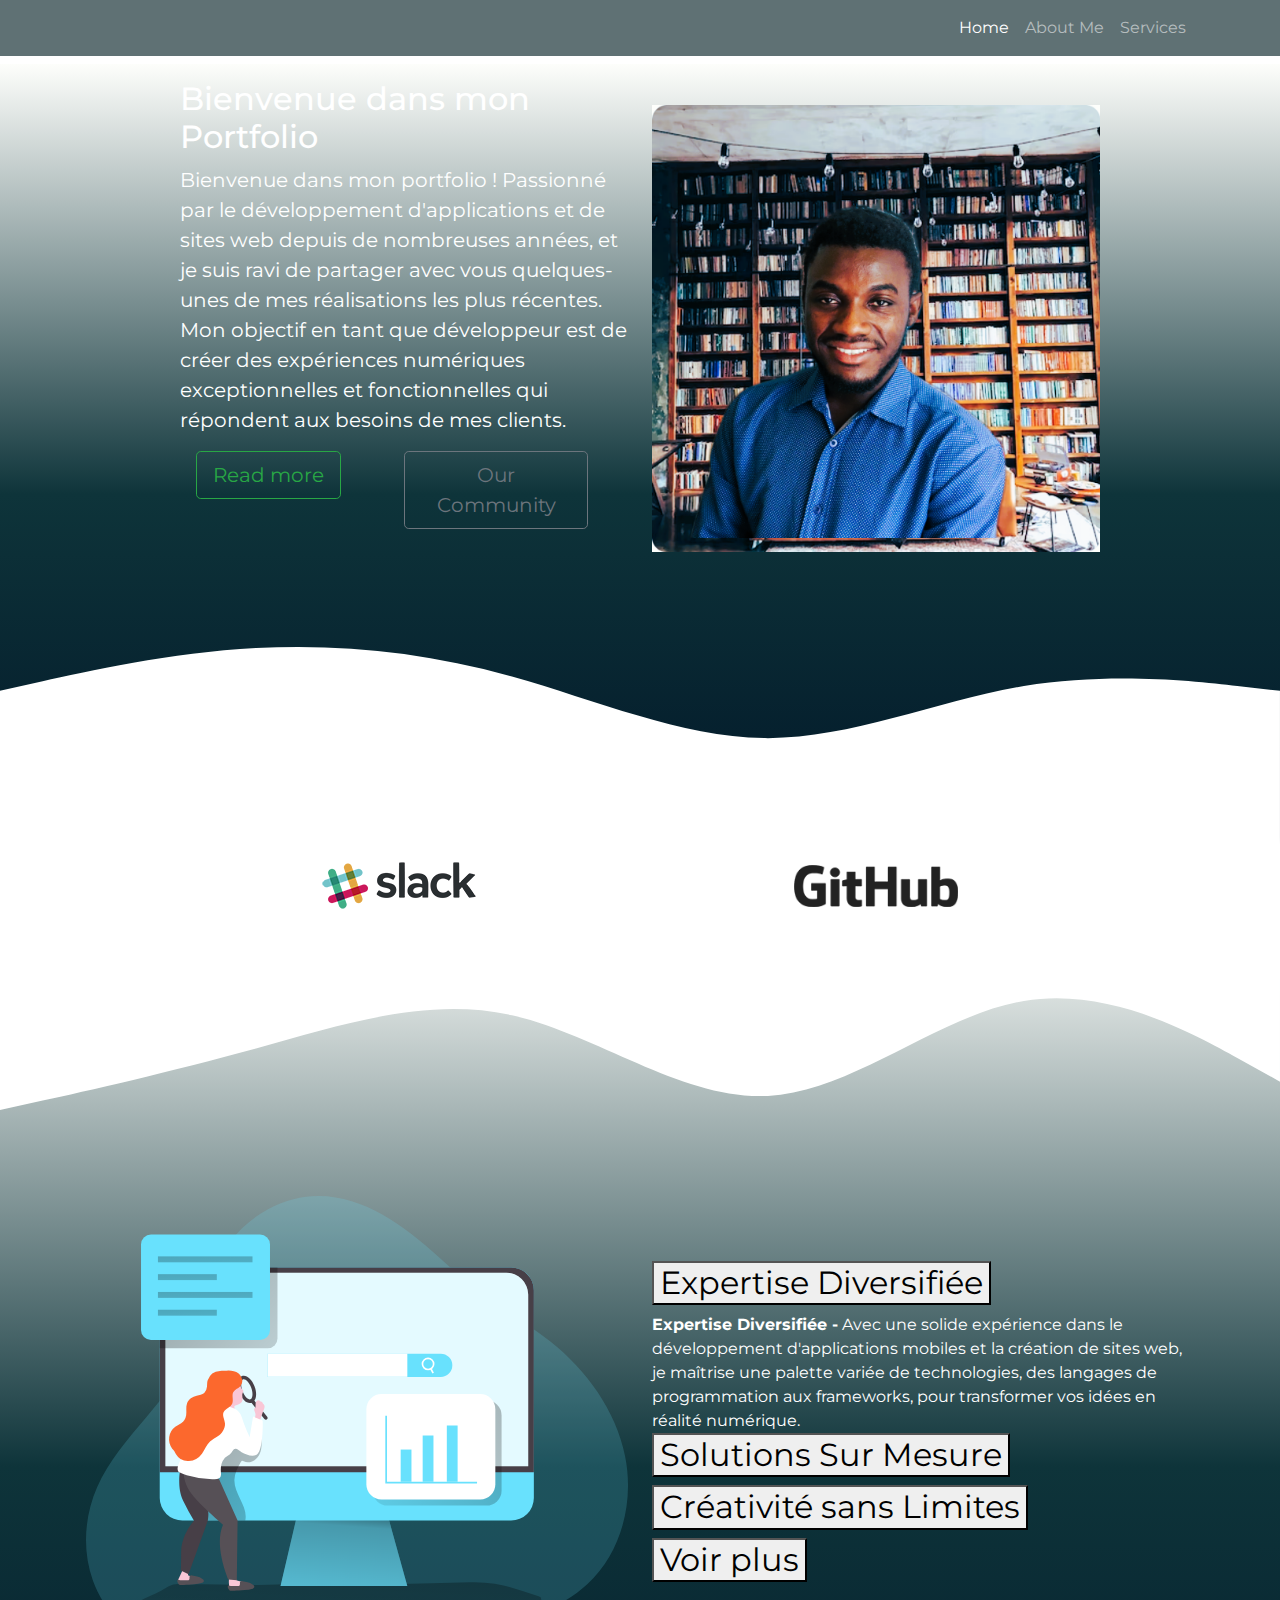
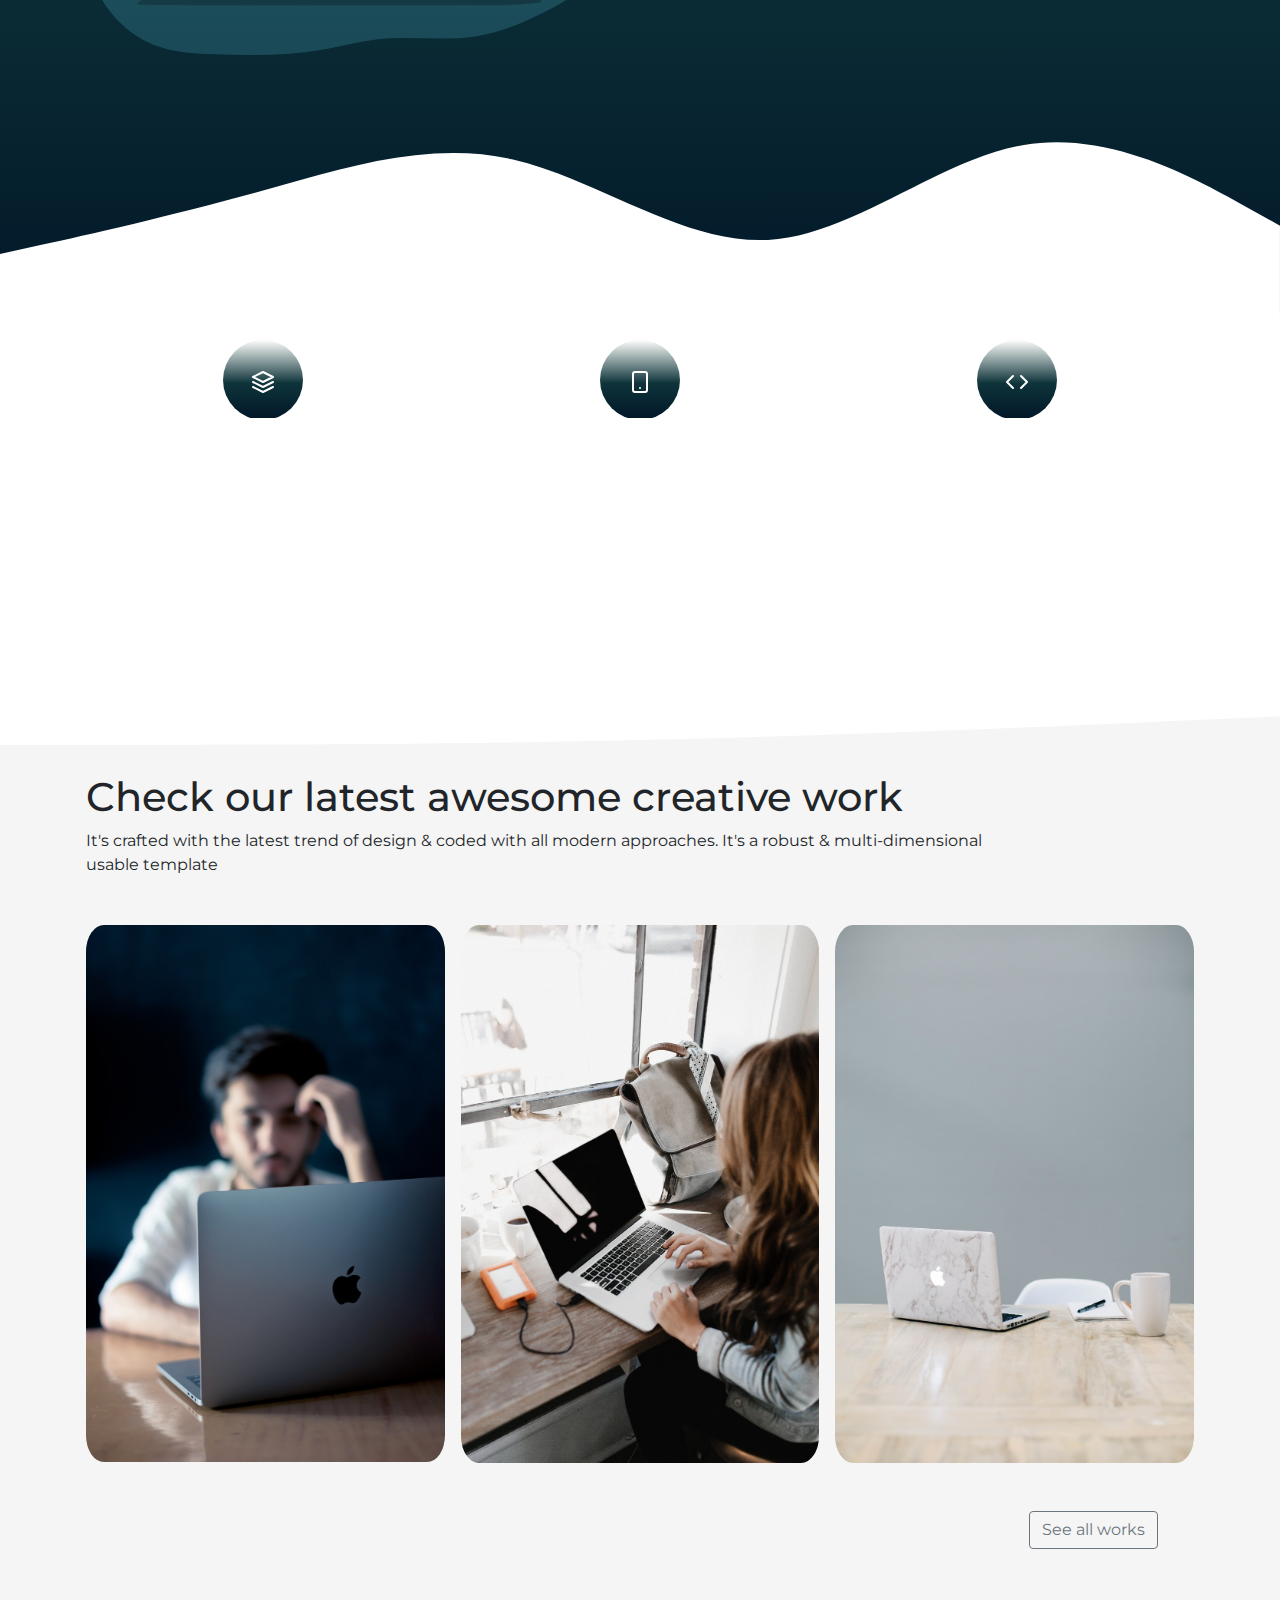
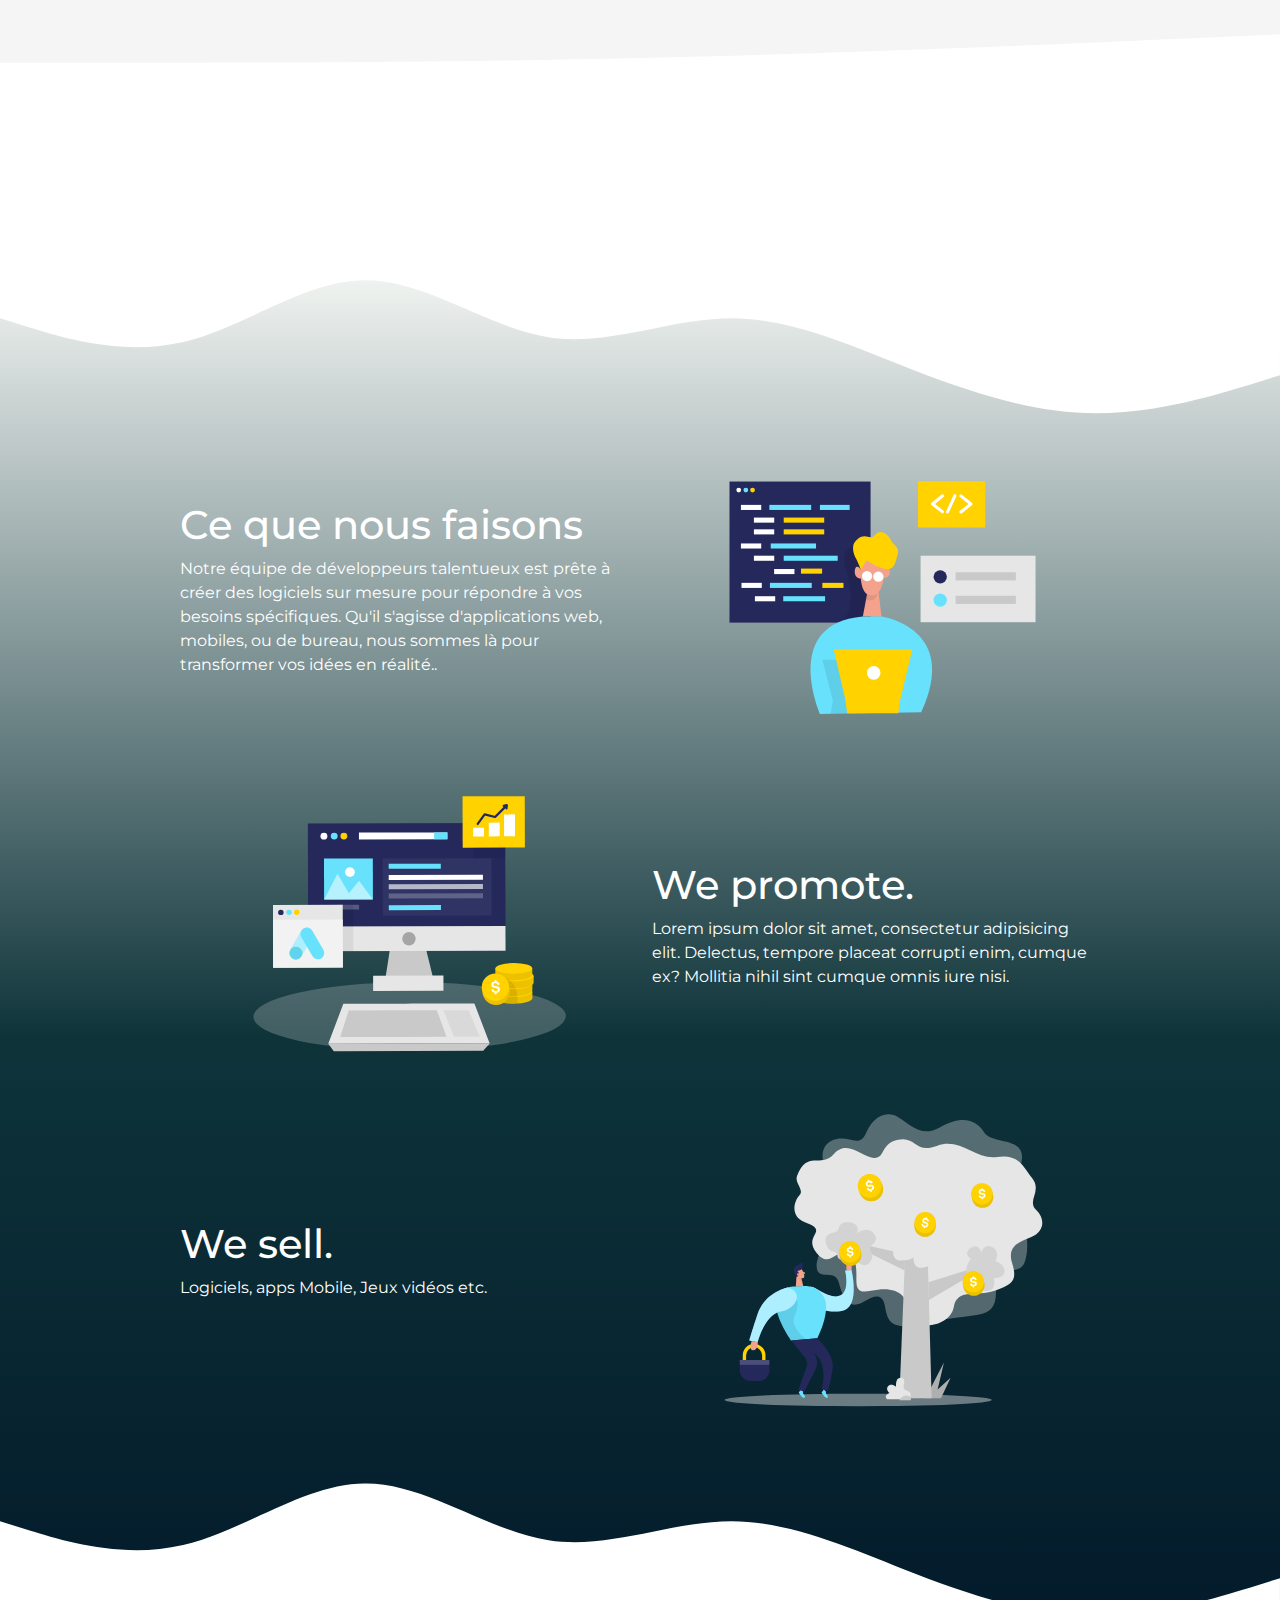
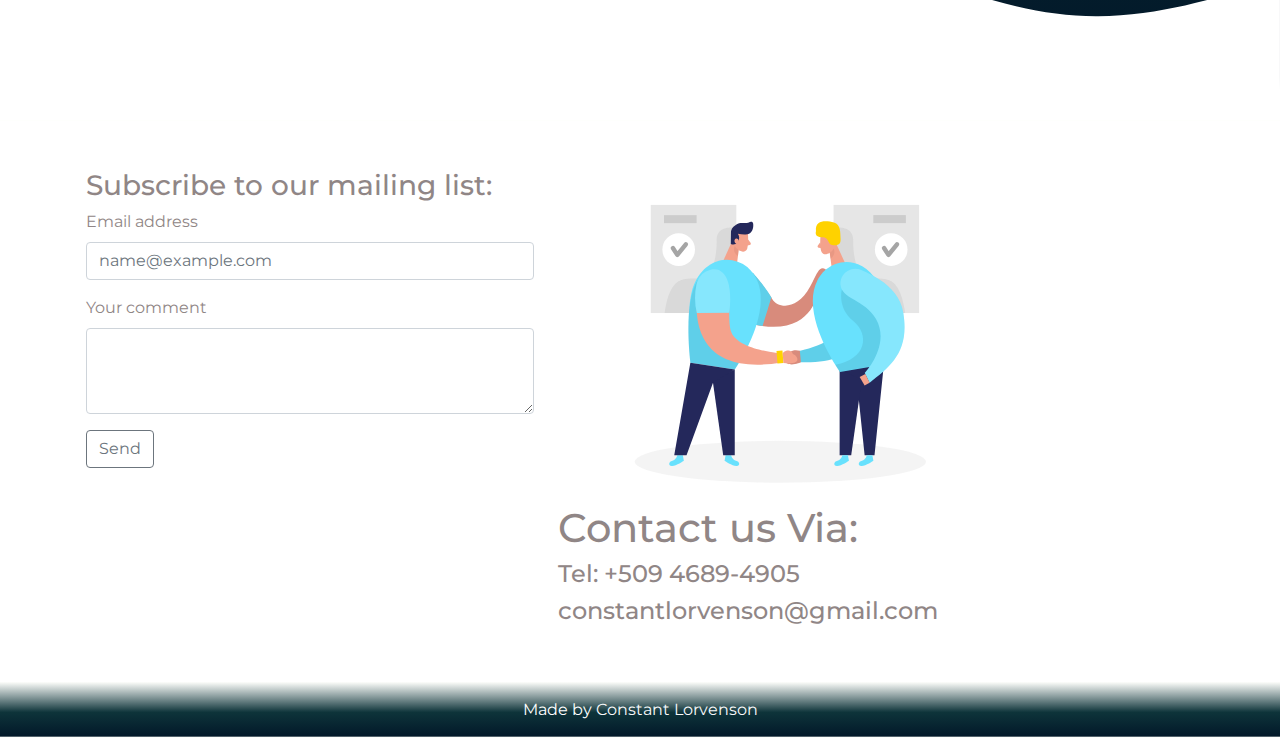
<file: index.html>
<!DOCTYPE html>
<html lang="en">
  <head>
    <meta charset="UTF-8" />
    <meta name="viewport" content="width=device-width, initial-scale=1.0" />
    <title>Home</title>
    <link rel="stylesheet" href="css/bootstrap.min.css" />
    <link rel="stylesheet" href="css/styles.css" />
    <link href="https://fonts.googleapis.com/css2?family=Montserrat:wght@300&display=swap"rel="stylesheet"/>
    <link href="https://cdn.jsdelivr.net/npm/bootstrap@5.3.1/dist/css/bootstrap.min.css" rel="stylesheet" integrity="sha384-4bw+/aepP/YC94hEpVNVgiZdgIC5+VKNBQNGCHeKRQN+PtmoHDEXuppvnDJzQIu9" crossorigin="anonymous">
    <link rel="stylesheet" href="https://cdnjs.cloudflare.com/ajax/libs/font-awesome/6.4.2/css/all.min.css"/>

  </head>


  <body>
    <nav class="navbar navbar-expand-lg navbar-dark fixed-top">
      <div class="container">
        <button
          class="navbar-toggler"
          type="button"
          data-toggle="collapse"
          data-target="#navbarNav"
          aria-controls="navbarNav"
          aria-expanded="false"
          aria-label="Toggle navigation"
        >
          <span class="navbar-toggler-icon"></span>
        </button>
        <div
          class="collapse navbar-collapse justify-content-end"
          id="navbarNav"
        >
          <ul class="navbar-nav">
            <li class="nav-item">
              <a class="nav-link active" aria-current="page" href="index.html">Home</a>
            </li>
            <li class="nav-item">
              <a class="nav-link" href="about_me.html">About Me</a>
            </li>
            <li class="nav-item">
              <a class="nav-link" href="services.html">Services</a>
            </li>
          </ul>
        </div>
      </div>
    </nav>

    <header class="page-header gradient">
      <div class="container pt-3">
        <div class="row align-items-center justify-content-center">
          <div class="col-md-5 mb-5">
            <h2>Bienvenue dans mon Portfolio</h2>

            <p>
              Bienvenue dans mon portfolio ! Passionné par le développement d'applications 
              et de sites web depuis de nombreuses années, et je suis ravi de partager avec vous 
              quelques-unes de mes réalisations les plus récentes. Mon objectif en tant que développeur
               est de créer des expériences numériques exceptionnelles et fonctionnelles qui répondent 
               aux besoins de mes clients.
            </p>

            <div class="row container">
              <div class="col-6">
                <div>
                  <a href="about_me.html" class="pb-md-5">
                    <button type="button" class="btn btn-outline-success btn-lg">
                    Read more</button>
                  </a>
                </div>
    
            </div>
              <div class="col-6">
                <div>
                  <a href="https://www.youtube.com/@paleinformation-w5265">
                    <button type="button" class="btn btn-outline-secondary btn-lg">
                      Our Community
                    </button>
                  </a>
                </div>
              </div>
            </div>
          </div>

          <div class="col-md-5">
            <img class="img-fluid" src="img/prof.png" alt="Header image"/>
          </div>

        </div>
      </div>
      <svg xmlns="http://www.w3.org/2000/svg" viewBox="0 0 1440 320">
        <path
          fill="#fff"
          fill-opacity="1"
          d="M0,128L48,117.3C96,107,192,85,288,80C384,75,480,85,576,112C672,139,768,181,864,181.3C960,181,1056,139,1152,122.7C1248,107,1344,117,1392,122.7L1440,128L1440,320L1392,320C1344,320,1248,320,1152,320C1056,320,960,320,864,320C768,320,672,320,576,320C480,320,384,320,288,320C192,320,96,320,48,320L0,320Z"
        ></path>
      </svg>
    </header>

<!-- Section 1 Git & Slack -->
    <div class="container">
      <section class="companies">
        <div class="row align-items-center justify-content-center">
          <div class="col-md-5">
  
              <a href="https://app.slack.com/client/THFCSQB0D/D041CGGF8LU">
                <img
                src="img/companies/4.png"
                alt="Company logo"
                class="img-fluid"
              />
              </a>
            </div>
            <div class="col-md-2">
              <a href="https://github.com/Constant1966?tab=repositories">
                <img
                src="img/companies/6.png"
                alt="Company logo"
                class="img-fluid"
                />
              </a>
            </div>
          </div>
      </section>
    </div>


    <!-- Section 2 -->
    <section class="feature gradient">
      <svg xmlns="http://www.w3.org/2000/svg" viewBox="0 0 1440 320">
        <path
          fill="#fff"
          fill-opacity="1"
          d="M0,224L48,213.3C96,203,192,181,288,154.7C384,128,480,96,576,117.3C672,139,768,213,864,208C960,203,1056,117,1152,101.3C1248,85,1344,139,1392,165.3L1440,192L1440,0L1392,0C1344,0,1248,0,1152,0C1056,0,960,0,864,0C768,0,672,0,576,0C480,0,384,0,288,0C192,0,96,0,48,0L0,0Z"
        ></path>
      </svg>

      <div class="container">
        <div class="row align-items-center">
          <div class="col-md-6">
            <img src="img/seo_monochromatic.svg" alt="" />
          </div>

          <div class="col-md-6">
            <div class="accordion" id="accordionExample">
              <div class="accordion-item">
                <h2 class="accordion-header">
                  <button class="accordion-button" type="button" data-bs-toggle="collapse" data-bs-target="#collapseOne" aria-expanded="false" aria-controls="collapseOne">
                    Expertise Diversifiée
                  </button>
                </h2>
                <div id="collapseOne" class="accordion-collapse collapse show" data-bs-parent="#accordionExample">
                  <div class="accordion-body">
                    <strong> Expertise Diversifiée -</strong> Avec une solide expérience dans le développement d'applications mobiles
                     et la création de sites web, je maîtrise une palette variée de technologies, des langages de programmation aux 
                     frameworks, pour transformer vos idées en réalité numérique.
                  </div>
                </div>
              </div>
              <div class="accordion-item">
                <h2 class="accordion-header">
                  <button class="accordion-button collapsed" type="button" data-bs-toggle="collapse" data-bs-target="#collapseTwo" aria-expanded="false" aria-controls="collapseTwo">
                    Solutions Sur Mesure
                  </button>
                </h2>
                <div id="collapseTwo" class="accordion-collapse collapse" data-bs-parent="#accordionExample">
                  <div class="accordion-body">
                    <strong> Solutions Sur Mesure -</strong> Mon approche ne se limite pas à la simple écriture de code. Je suis un 
                    architecte numérique qui comprend vos besoins uniques. Chaque projet que je réalise est une solution sur mesure, 
                    conçue pour exceller dans son domaine.
                  </div>
                </div>
              </div>

              <div class="accordion-item">
                <h2 class="accordion-header">
                  <button class="accordion-button collapsed" type="button" data-bs-toggle="collapse" data-bs-target="#collapseThree" aria-expanded="false" aria-controls="collapseThree">
                    Créativité sans Limites
                  </button>
                </h2>
                <div id="collapseThree" class="accordion-collapse collapse" data-bs-parent="#accordionExample">
                  <div class="accordion-body">
                    <strong>Créativité sans Limites -</strong> L'innovation et la créativité sont mes moteurs. Je transforme 
                    des concepts abstraits en interfaces conviviales et en expériences interactives qui laissent une impression durable.
                  </div>
                </div>
              </div>

              <div class="accordion-item">
                <h2 class="accordion-header">
                  <button class="accordion-button collapsed" type="button" data-bs-toggle="collapse" data-bs-target="#collapseThree" aria-expanded="false" aria-controls="collapseThree">
                    Voir plus
                  </button>
                </h2>
                <div id="collapseThree" class="accordion-collapse collapse" data-bs-parent="#accordionExample">
                  <div class="accordion-body">
                    <strong>Voir plus -</strong> Explorez mon portfolio pour découvrir en détail chacun de ces points clés à travers 
                    une sélection de projets exceptionnels. Chaque ligne de code que j'écris est une expression de ma passion pour 
                    la perfection technique et l'excellence esthétique.
                    <br>

                    Si vous cherchez un partenaire pour concrétiser vos projets numériques et transformer vos idées en réalité, vous
                     êtes au bon endroit. Je suis impatient de collaborer avec vous et de faire naître des expériences numériques extraordinaires.
                  </div>
                </div>
              </div>
          </div>
        </div>
      </div>
    </div>


      <svg xmlns="http://www.w3.org/2000/svg" viewBox="0 0 1440 320">
        <path
          fill="#fff"
          fill-opacity="1"
          d="M0,224L48,213.3C96,203,192,181,288,154.7C384,128,480,96,576,117.3C672,139,768,213,864,208C960,203,1056,117,1152,101.3C1248,85,1344,139,1392,165.3L1440,192L1440,320L1392,320C1344,320,1248,320,1152,320C1056,320,960,320,864,320C768,320,672,320,576,320C480,320,384,320,288,320C192,320,96,320,48,320L0,320Z"
        ></path>
      </svg>
    </section>

    <!-- Section 3 -->
    <section class="icons">
      <div class="container">
        <div class="row text-center">
          <div class="col-md-4">              
              <div class="icon gradient mb-4">
                <a class="link-offset-2 link-underline link-underline-opacity-0" href="https://github.com/Constant1966?tab=repositories">
                  <svg
                    xmlns="http://www.w3.org/2000/svg"
                    width="24"
                    height="24"
                    viewBox="0 0 24 24"
                    fill="none"
                    stroke="currentColor"
                    stroke-width="2"
                    stroke-linecap="round"
                    stroke-linejoin="round"
                    class="feather feather-layers"
                  >
                  <polygon points="12 2 2 7 12 12 22 7 12 2"></polygon>
                  <polyline points="2 17 12 22 22 17"></polyline>
                  <polyline points="2 12 12 17 22 12"></polyline>
                </svg>
              </div>

              <h3>Conçu pour les développeurs.</h3>
              <p>
                Notre système de construction basé sur des blocs personnalisables est la clé de la 
                rapidité et de la simplicité pour donner vie à votre prochain projet !
              </p>
            </a>

          </div>
          <div class="col-md-4">
            <div class="icon gradient mb-4">
              <a class="link-offset-2 link-underline link-underline-opacity-0" href="https://github.com/Constant1966/Csharp_devoir_2">
                <svg
                  xmlns="http://www.w3.org/2000/svg"
                  width="24"
                  height="24"
                  viewBox="0 0 24 24"
                  fill="none"
                  stroke="currentColor"
                  stroke-width="2"
                  stroke-linecap="round"
                  stroke-linejoin="round"
                  class="feather feather-smartphone"
                >
                  <rect x="5" y="2" width="14" height="20" rx="2" ry="2"></rect>
                  <line x1="12" y1="18" x2="12.01" y2="18"></line>
                </svg>
              </div>
              <h3>Design moderne et réactif</h3>
              <p class="mb-0">
                Avec des composants soigneusement conçus en pensant d'abord au mobile, votre 
                produit final fonctionnera magnifiquement sur n'importe quel appareil !
              </p>
          </a>
          </div>


          <div class="col-md-4">
            <div class="icon gradient mb-4">
              <a class="link-offset-2 link-underline link-underline-opacity-0" href="https://getbootstrap.com/docs/5.3/getting-started/introduction/">
                <svg
                  xmlns="http://www.w3.org/2000/svg"
                  width="24"
                  height="24"
                  viewBox="0 0 24 24"
                  fill="none"
                  stroke="currentColor"
                  stroke-width="2"
                  stroke-linecap="round"
                  stroke-linejoin="round"
                  class="feather feather-code"
                >
                  <polyline points="16 18 22 12 16 6"></polyline>
                  <polyline points="8 6 2 12 8 18"></polyline>
                </svg>
              </div>
              <h3>Complete documentation</h3>
              <p class="mb-0">
                All of the layouts, page sections, components, and utilities are
                fully covered in this products docs.
            </p>
          </a>
          </div>
        </div>
      </div>
    </section>

    <section class="gallery">
      <svg xmlns="http://www.w3.org/2000/svg" viewBox="0 0 1440 160">
        <path
          fill="#fff"
          fill-opacity="1"
          d="M0,128L120,128C240,128,480,128,720,122.7C960,117,1200,107,1320,101.3L1440,96L1440,0L1320,0C1200,0,960,0,720,0C480,0,240,0,120,0L0,0Z"
        ></path>
      </svg>
      <div class="container">
        <div class="row">
          <div class="col-md-10">


            <h1>Check our latest awesome creative work</h1>
            <p>
              It's crafted with the latest trend of design & coded with all
              modern approaches. It's a robust & multi-dimensional usable
              template
            </p>
          </div>
        </div>
        <div class="row my-3 g-3">
          <div class="col-md-4">
            <img src="img/c1.jpg" alt="Gallery image" class="img-fluid" />
          </div>
          <div class="col-md-4">
            <img src="img/c2.jpg" alt="Gallery image" class="img-fluid" />
          </div>
          <div class="col-md-4">
            <img src="img/c3.jpg" alt="Gallery image" class="img-fluid" />
          </div>
        </div>
        <div class="row mt-5 justify-content-end">
          <div class="col-md-2">
            <a href="https://github.com/Constant1966/">
              <button type="button" class="btn btn-outline-secondary">
                See all works
              </button>
            </a>
          </div>
        </div>
      </div>
      <svg xmlns="http://www.w3.org/2000/svg" viewBox="0 0 1440 320">
        <path
          fill="#fff"
          fill-opacity="1"
          d="M0,128L120,128C240,128,480,128,720,122.7C960,117,1200,107,1320,101.3L1440,96L1440,320L1320,320C1200,320,960,320,720,320C480,320,240,320,120,320L0,320Z"
        ></path>
      </svg>
    </section>

    <section class="services gradient">
      <svg xmlns="http://www.w3.org/2000/svg" viewBox="0 0 1440 220">
        <path
          fill="#fff"
          fill-opacity="1"
          d="M0,96L34.3,106.7C68.6,117,137,139,206,122.7C274.3,107,343,53,411,53.3C480,53,549,107,617,117.3C685.7,128,754,96,823,96C891.4,96,960,128,1029,154.7C1097.1,181,1166,203,1234,202.7C1302.9,203,1371,181,1406,170.7L1440,160L1440,0L1405.7,0C1371.4,0,1303,0,1234,0C1165.7,0,1097,0,1029,0C960,0,891,0,823,0C754.3,0,686,0,617,0C548.6,0,480,0,411,0C342.9,0,274,0,206,0C137.1,0,69,0,34,0L0,0Z"
        ></path>
      </svg>
      <div class="container">
        <div class="row align-items-center justify-content-center">
          <div class="col-md-5">
            <h1>Ce que nous faisons</h1>

            <p>
              Notre équipe de développeurs talentueux est prête à créer des logiciels sur mesure pour répondre à vos besoins spécifiques. Qu'il s'agisse d'applications web, mobiles, ou de bureau, nous sommes là pour transformer vos idées en réalité..
            </p>
          </div>
          <div class="col-md-5"><img src="img/coding_.svg" alt="" /></div>
          <div class="col-md-5"><img src="img/marketing.svg" alt="" /></div>
          <div class="col-md-5">

            <h1>We promote.</h1>

            <p>
              Lorem ipsum dolor sit amet, consectetur adipisicing elit.
              Delectus, tempore placeat corrupti enim, cumque ex? Mollitia nihil
              sint cumque omnis iure nisi.
            </p>
          </div>
          <div class="col-md-5">

            <h1>We sell.</h1>

            <p>
              Logiciels, apps Mobile, Jeux vidéos etc.
            </p>
          </div>
          <div class="col-md-5"><img src="img/revenue_.svg" alt="" /></div>
        </div>
      </div>
      <svg xmlns="http://www.w3.org/2000/svg" viewBox="0 0 1440 320">
        <path
          fill="#fff"
          fill-opacity="1"
          d="M0,96L34.3,106.7C68.6,117,137,139,206,122.7C274.3,107,343,53,411,53.3C480,53,549,107,617,117.3C685.7,128,754,96,823,96C891.4,96,960,128,1029,154.7C1097.1,181,1166,203,1234,202.7C1302.9,203,1371,181,1406,170.7L1440,160L1440,320L1405.7,320C1371.4,320,1303,320,1234,320C1165.7,320,1097,320,1029,320C960,320,891,320,823,320C754.3,320,686,320,617,320C548.6,320,480,320,411,320C342.9,320,274,320,206,320C137.1,320,69,320,34,320L0,320Z"
        ></path>
      </svg>
    </section>

    <section class="contact my-5">
      <div class="container">
        <div class="row">
          <div class="col-md-5">
            <h3>Subscribe to our mailing list:</h3>
            <div class="mb-3">
              <label for="exampleFormControlInput1" class="form-label"
                >Email address</label
              >
              <input
                type="email"
                class="form-control"
                id="exampleFormControlInput1"
                placeholder="name@example.com"
              />
            </div>
            <div class="mb-3">
              <label for="exampleFormControlTextarea1" class="form-label"
                >Your comment</label
              >
              <textarea
                class="form-control"
                id="exampleFormControlTextarea1"
                rows="3"
              ></textarea>
            </div>
            <button type="button" class="btn btn-outline-secondary">
              Send
            </button>
          </div>
          <div class="col-md-5">
            <img src="img/handshake.svg" alt="Contact image" />
            <h1>Contact us Via:</h1>
              <h4>Tel: +509 4689-4905</h4>
              <h4>constantlorvenson@gmail.com</h4>
          </div>
        </div>
      </div>
    </section>

    <footer class="gradient">
      <div class="container-fluid text-center">
        <span
          >Made by
          <a href="https://github.com/Constant1966?tab=repositories" class="text-decoration-none text-light">Constant Lorvenson</a></span
        >
      </div>
    </footer>
    <script src="https://cdn.jsdelivr.net/npm/bootstrap@5.3.1/dist/js/bootstrap.bundle.min.js" integrity="sha384-HwwvtgBNo3bZJJLYd8oVXjrBZt8cqVSpeBNS5n7C8IVInixGAoxmnlMuBnhbgrkm" crossorigin="anonymous"></script>
    <script src="js/bootstrap.min.js"></script>
  </body>
</html>
</file>
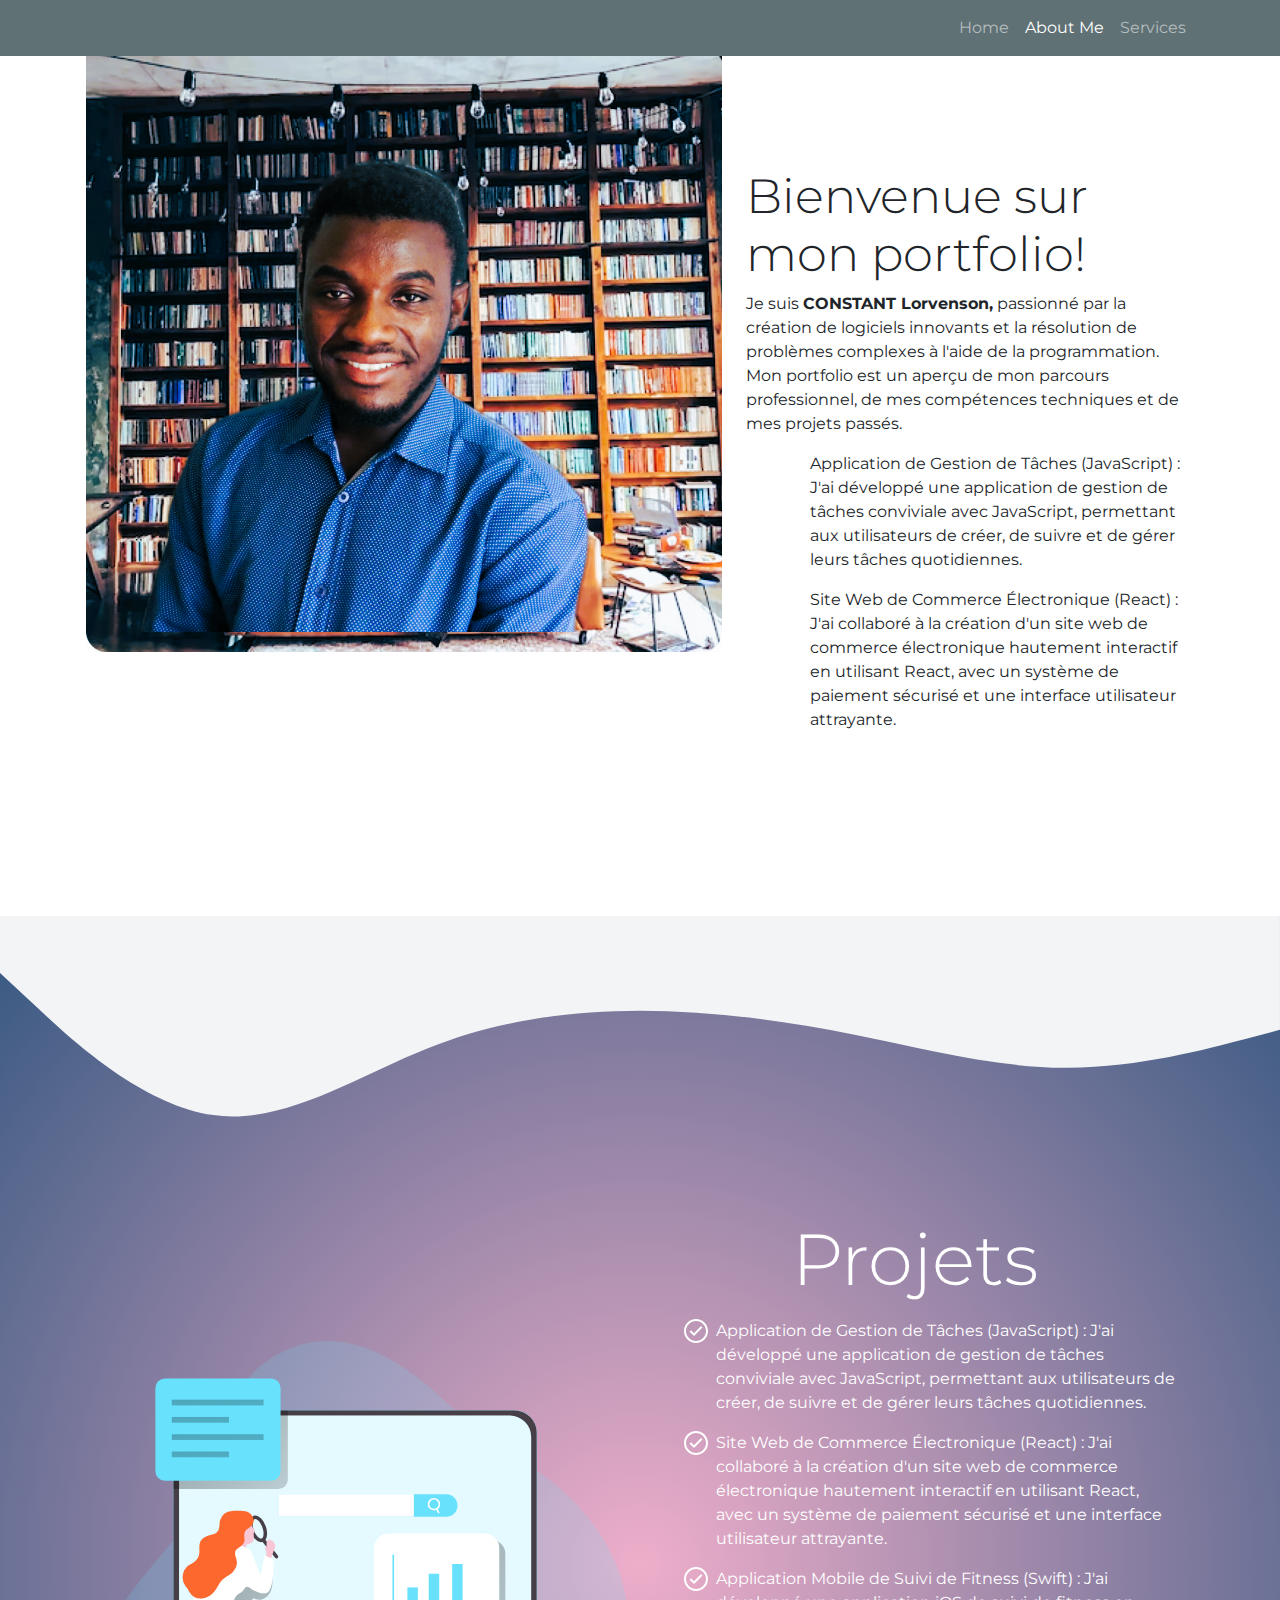
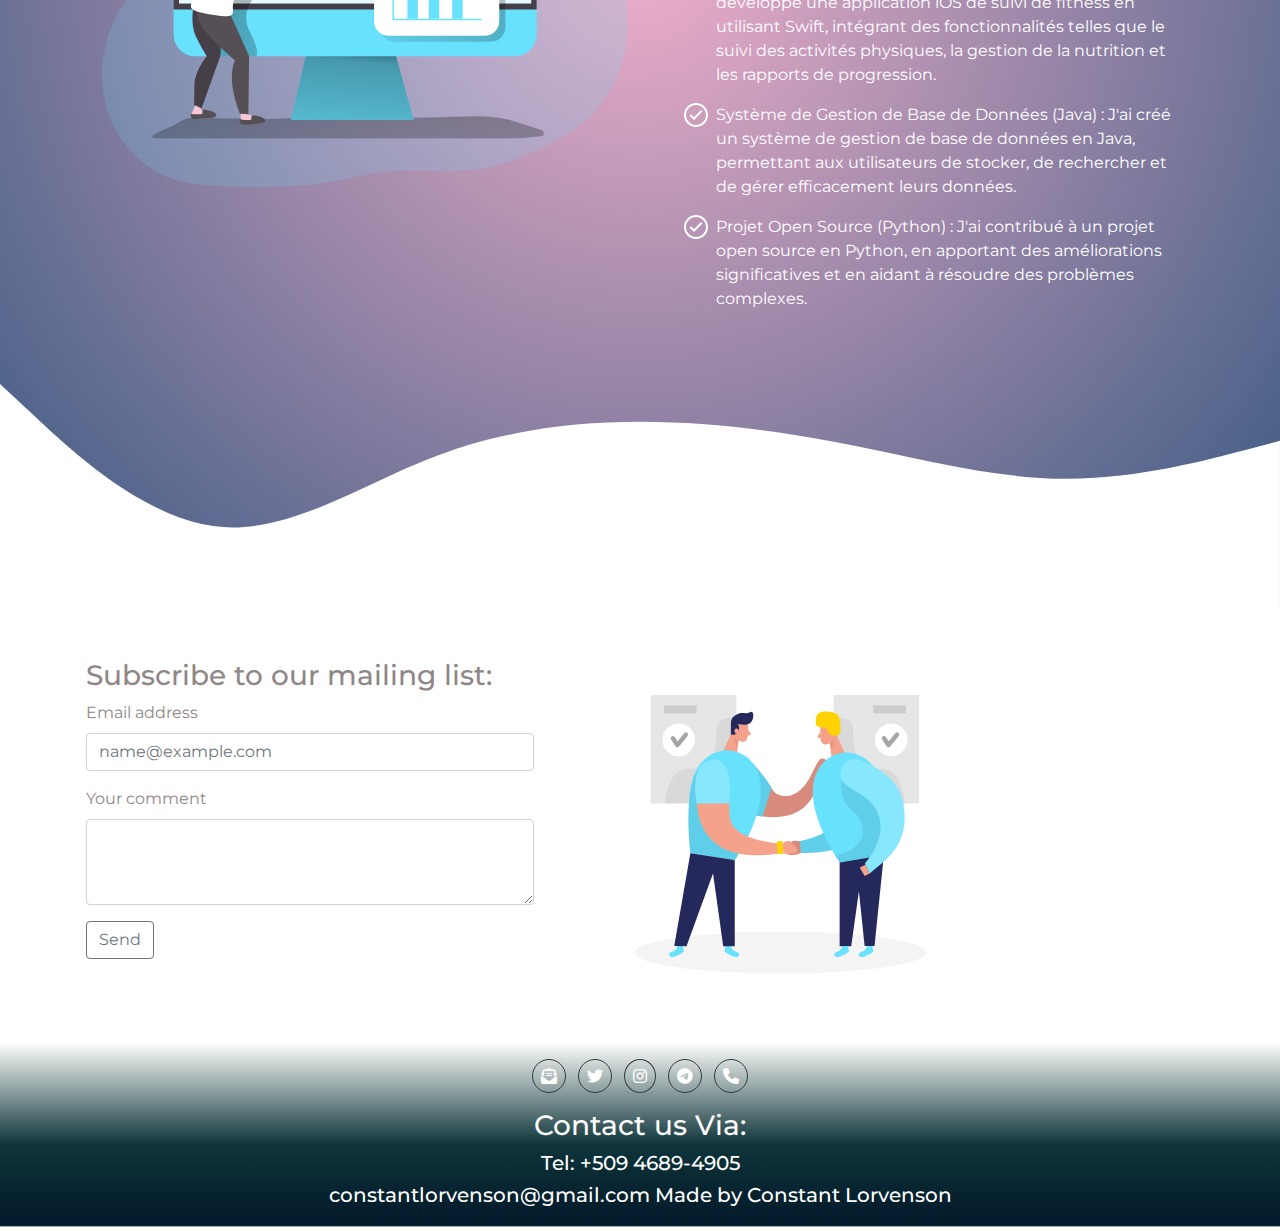
<file: about_me.html>
<!DOCTYPE html>
<html lang="en">
<head>
    <meta charset="UTF-8">
    <meta http-equiv="X-UA-Compatible" content="IE=edge">
    <meta name="viewport" content="width=device-width, initial-scale=1.0">
    <link rel="stylesheet" href="css/bootstrap.min.css" />
    <link href="https://cdn.jsdelivr.net/npm/bootstrap@5.3.1/dist/css/bootstrap.min.css" rel="stylesheet" integrity="sha384-4bw+/aepP/YC94hEpVNVgiZdgIC5+VKNBQNGCHeKRQN+PtmoHDEXuppvnDJzQIu9" crossorigin="anonymous">
    <link rel="stylesheet" href="css/styles.css">
    <link href="https://fonts.googleapis.com/css2?family=Montserrat:wght@300&display=swap" rel="stylesheet"/>
    <link rel="stylesheet" href="https://cdnjs.cloudflare.com/ajax/libs/font-awesome/6.4.2/css/all.min.css"/>


    <title>About Me</title>
</head>
<body>
    <nav class="navbar navbar-expand-lg navbar-dark fixed-top">
        <div class="container">
          <button
            class="navbar-toggler"
            type="button"
            data-toggle="collapse"
            data-target="#navbarNav"
            aria-controls="navbarNav"
            aria-expanded="false"
            aria-label="Toggle navigation"
          >
            <span class="navbar-toggler-icon"></span>
          </button>
          <div
            class="collapse navbar-collapse justify-content-end"
            id="navbarNav"
          >
            <ul class="navbar-nav">
              <li class="nav-item">
                <a class="nav-link" href="index.html">Home</a>
              </li>
              <li class="nav-item">
                <a class="nav-link active" aria-current="page" href="about_me.html">About Me</a>
              </li>
              <li class="nav-item">
                <a class="nav-link" href="services.html">Services</a>
              </li>
            </ul>
          </div>
        </div>
    </nav>


    <header class="div-2">
        <div class="container">
            <div class="row align-items-center justify-content-center">
                <div class="col-md-7 pt-3">
                    <div id="carouselExampleSlidesOnly" class="carousel slide" data-bs-ride="carousel">
                        <div class="carousel-inner">
                            <div class="carousel-item carousel-image active">
                                <img src="img/prof.png" class="d-block w-100" alt="Image 1">
                            </div>
                            <div class="carousel-item carousel-image pt-4">
                                <img src="img/comp.jpg" class="d-block w-100" alt="Image 2" height="85%">
                            </div>
                            <div class="carousel-item carousel-image pt-4">
                                <img src="img/compter_1.jpg" class="d-block w-100" alt="Image 3" height="85%">
                            </div>
                        </div>
                    </div>
                </div>
                <!-- Colonne 2 texte -->
                <div class="col-md-5">
                    <h1 class="display-5">Bienvenue sur mon portfolio!</h1>
                    <p class="fs-5">Je suis <span><strong>CONSTANT Lorvenson,</strong></span> passionné par la création de logiciels innovants et la résolution de problèmes complexes à l'aide de la programmation.
                        Mon portfolio est un aperçu de mon parcours professionnel, de mes compétences techniques et de mes projets passés.
                    </p>
                    <ul class="fs-5 lh-lg">
                      <li>Application de Gestion de Tâches (JavaScript) : J'ai développé une application de gestion de tâches conviviale avec JavaScript, permettant aux utilisateurs de créer, de suivre et de gérer leurs tâches quotidiennes.</li>
                      <li>Site Web de Commerce Électronique (React) : J'ai collaboré à la création d'un site web de commerce électronique hautement interactif en utilisant React, avec un système de paiement sécurisé et une interface utilisateur attrayante.</li>
                    </ul>
                </div>
            </div>
        </div>
        <!-- <svg xmlns="http://www.w3.org/2000/svg" viewBox="0 0 1440 320"><path fill="#f3f4f5" fill-opacity="1" d="M0,64L120,90.7C240,117,480,171,720,170.7C960,171,1200,117,1320,90.7L1440,64L1440,0L1320,0C1200,0,960,0,720,0C480,0,240,0,120,0L0,0Z"></path></svg> -->
    </header>

    <section class="feature gradient-1">
      <svg xmlns="http://www.w3.org/2000/svg" viewBox="0 0 1440 320"><path fill="#f3f4f5" fill-opacity="1" d="M0,64L40,101.3C80,139,160,213,240,224C320,235,400,181,480,149.3C560,117,640,107,720,106.7C800,107,880,117,960,133.3C1040,149,1120,171,1200,170.7C1280,171,1360,149,1400,138.7L1440,128L1440,0L1400,0C1360,0,1280,0,1200,0C1120,0,1040,0,960,0C880,0,800,0,720,0C640,0,560,0,480,0C400,0,320,0,240,0C160,0,80,0,40,0L0,0Z"></path></svg>
        <div class="container">
        <div class="container">
          <div class="row align-items-center">
            <div class="col-md-6">
              <img src="img/seo_monochromatic.svg" alt="" />
            </div>
  
            <div class="col-md-6">
              <h1 class="display-2 text-center my-3">Projets</h1>
              <ul>
                <li>Application de Gestion de Tâches (JavaScript) : J'ai développé une application de gestion de tâches conviviale avec JavaScript, permettant aux utilisateurs de créer, de suivre et de gérer leurs tâches quotidiennes.</li>
                <li>Site Web de Commerce Électronique (React) : J'ai collaboré à la création d'un site web de commerce électronique hautement interactif en utilisant React, avec un système de paiement sécurisé et une interface utilisateur attrayante.</li>
                <li>Application Mobile de Suivi de Fitness (Swift) : J'ai développé une application iOS de suivi de fitness en utilisant Swift, intégrant des fonctionnalités telles que le suivi des activités physiques, la gestion de la nutrition et les rapports de progression.</li>
                <li>Système de Gestion de Base de Données (Java) : J'ai créé un système de gestion de base de données en Java, permettant aux utilisateurs de stocker, de rechercher et de gérer efficacement leurs données.</li>
                <li>Projet Open Source (Python) : J'ai contribué à un projet open source en Python, en apportant des améliorations significatives et en aidant à résoudre des problèmes complexes.</li>
              </ul>
            </div>
          </div>
        </div>
        </div>
        <svg xmlns="http://www.w3.org/2000/svg" viewBox="0 0 1440 320"><path fill="#fff" fill-opacity="1" d="M0,64L40,101.3C80,139,160,213,240,224C320,235,400,181,480,149.3C560,117,640,107,720,106.7C800,107,880,117,960,133.3C1040,149,1120,171,1200,170.7C1280,171,1360,149,1400,138.7L1440,128L1440,320L1400,320C1360,320,1280,320,1200,320C1120,320,1040,320,960,320C880,320,800,320,720,320C640,320,560,320,480,320C400,320,320,320,240,320C160,320,80,320,40,320L0,320Z"></path></svg>
    </section>



    <!-- Bas de la page -->
      <section class="contact my-5">
        <div class="container">
          <div class="row">
            <div class="col-md-5">
              <h3>Subscribe to our mailing list:</h3>
              <div class="mb-3">
                <label for="exampleFormControlInput1" class="form-label">Email address</label>
                <input
                  type="email" class="form-control" id="exampleFormControlInput1" placeholder="name@example.com"/>
              </div>
              <div class="mb-3">
                <label for="exampleFormControlTextarea1" class="form-label">Your comment</label>
                <textarea class="form-control" id="exampleFormControlTextarea1" rows="3"></textarea>
              </div>
              <button type="button" class="btn btn-outline-secondary">Send</button>
            </div>
            <div class="col-md-5">
              <img src="img/handshake.svg" alt="Contact image" />
            </div>
          </div>
        </div>
      </section>
  
      <footer class="gradient">
        <div class="container-fluid text-center">
          <div class="text-center">
            <ul class="list-inline">
                <li class="list-inline-item">
                    <a href="#"><i class="fas fa-envelope-open-text border border-dark rounded-circle p-2"></i></a>
                </li>
                <li class="list-inline-item ">
                    <a href="#"><i class="fab fa-twitter border border-dark rounded-circle p-2"></i></a>
                </li>
                <li class="list-inline-item">
                    <a href="#"><i class="fab fa-instagram border border-dark rounded-circle p-2"></i></a>
                </li>
                <li class="list-inline-item">
                    <a href="#"><i class="fab fa-telegram border border-dark rounded-circle p-2"></i></a>
                </li>
                <li class="list-inline-item">
                    <a href="#"><i class="fas fa-phone border border-dark rounded-circle p-2"></i></a>
                </li>
            </ul>
        </div>
        <h3>Contact us Via:</h3>
          <h5>Tel: +509 4689-4905</h5>
          <h5>constantlorvenson@gmail.com</h>
          
          <span
            >Made by <a href="https://github.com/Constant1966?tab=repositories" class="text-decoration-none">Constant Lorvenson</a></span>
      </div>
      </footer>

    <script src="js/bootstrap.min.js"></script>
    <script src="https://cdn.jsdelivr.net/npm/bootstrap@5.3.1/dist/js/bootstrap.bundle.min.js" integrity="sha384-HwwvtgBNo3bZJJLYd8oVXjrBZt8cqVSpeBNS5n7C8IVInixGAoxmnlMuBnhbgrkm" crossorigin="anonymous"></script>
</body>
</html>
</file>
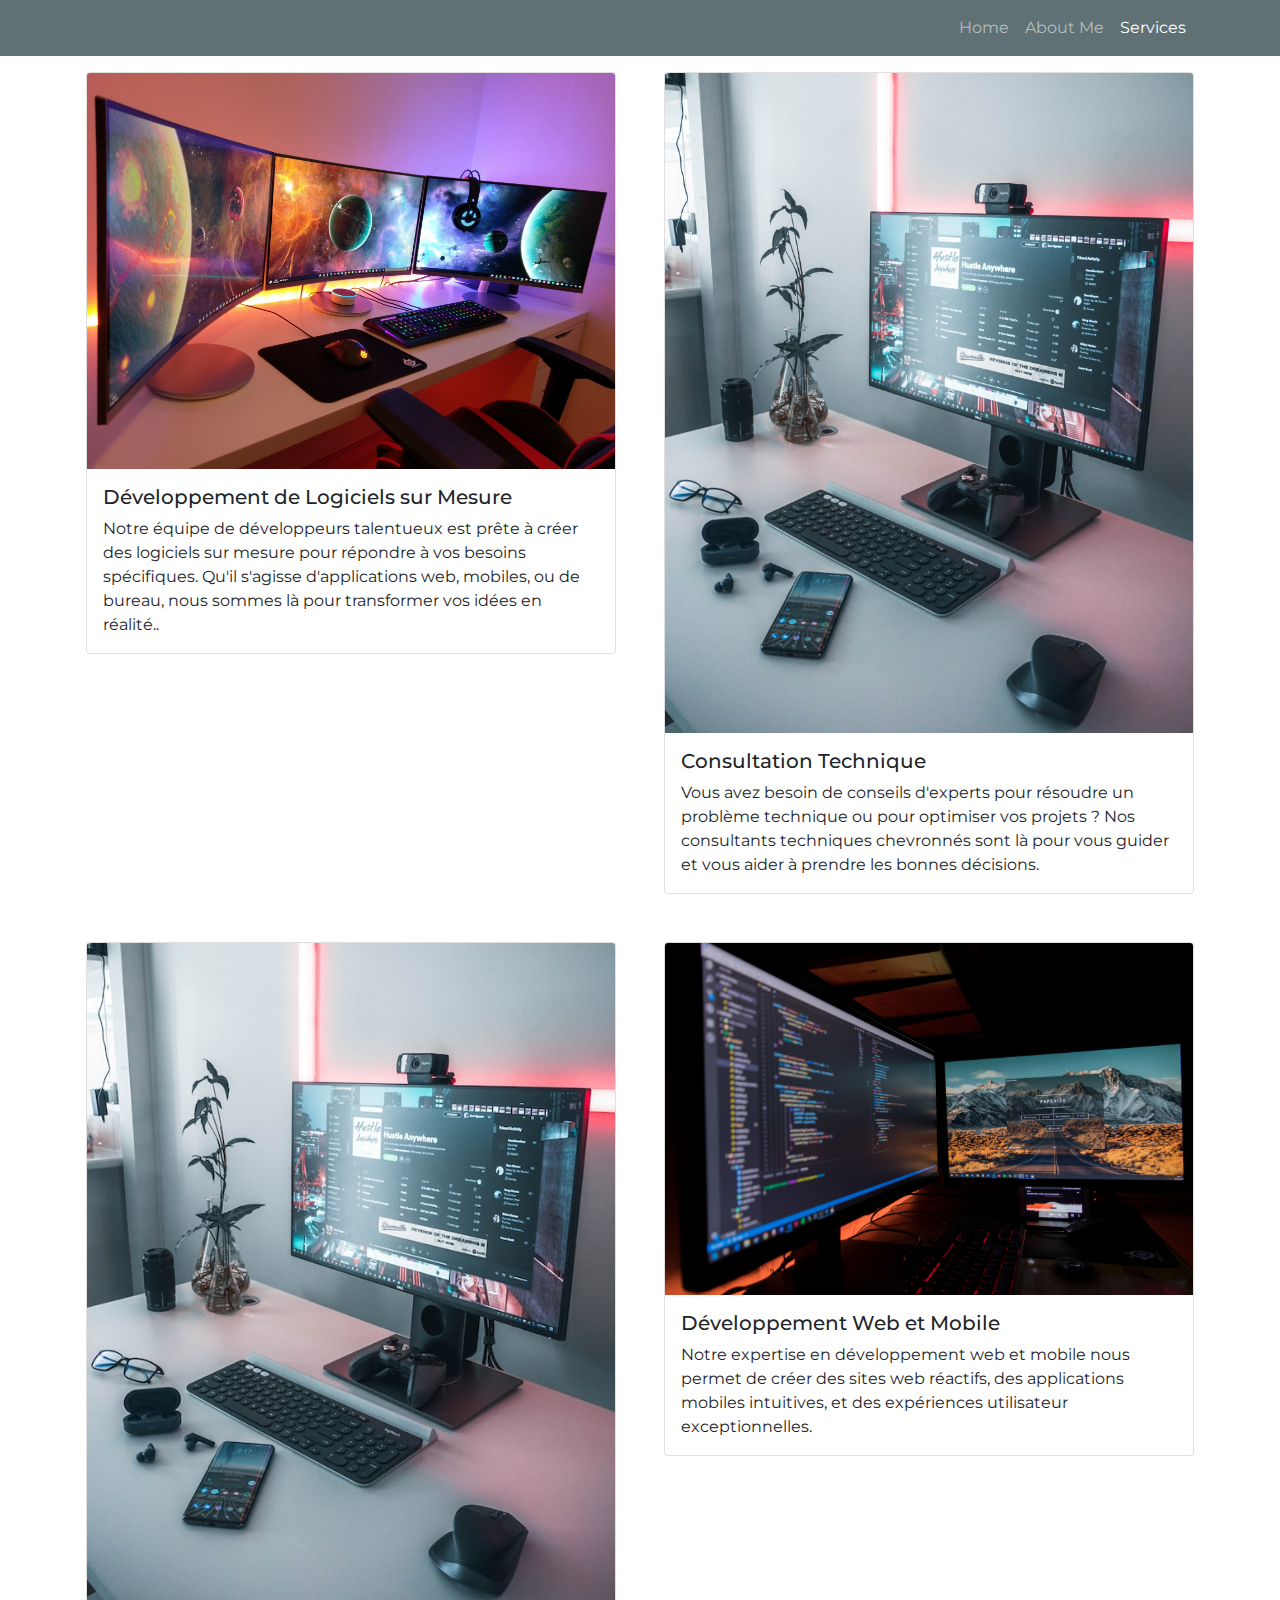
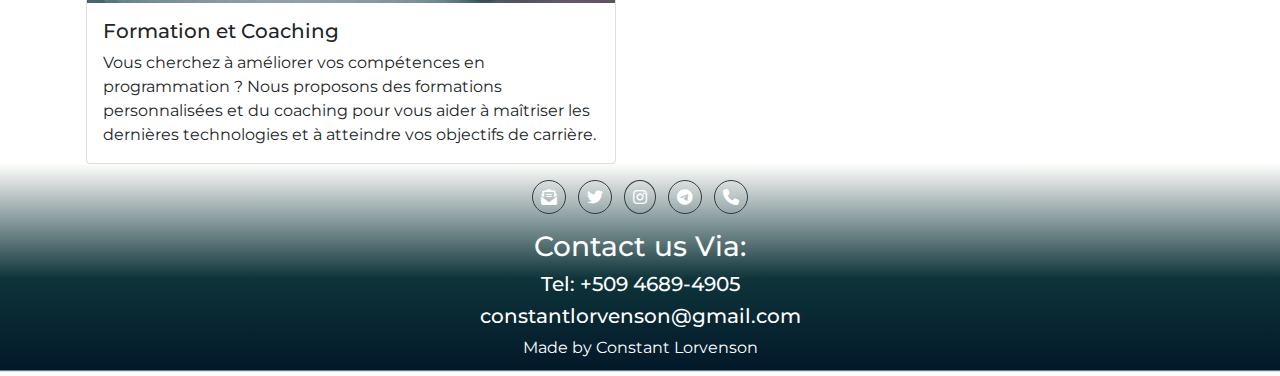
<file: services.html>
<!DOCTYPE html>
<html lang="en">
<head>
    <meta charset="UTF-8">
    <meta http-equiv="X-UA-Compatible" content="IE=edge">
    <meta name="viewport" content="width=device-width, initial-scale=1.0">
    <link href="https://fonts.googleapis.com/css2?family=Montserrat:wght@300&display=swap" rel="stylesheet"/>
    <link rel="stylesheet" href="css/bootstrap.min.css" />
    <link href="https://cdn.jsdelivr.net/npm/bootstrap@5.3.1/dist/css/bootstrap.min.css" rel="stylesheet" integrity="sha384-4bw+/aepP/YC94hEpVNVgiZdgIC5+VKNBQNGCHeKRQN+PtmoHDEXuppvnDJzQIu9" crossorigin="anonymous">
    <link rel="stylesheet" href="https://cdnjs.cloudflare.com/ajax/libs/font-awesome/6.4.2/css/all.min.css"/>
    <link rel="stylesheet" href="css/styles.css">

    <title>Services</title>
</head>
<body>
  <nav class="navbar navbar-expand-lg navbar-dark fixed-top">
    <div class="container">
      <button
        class="navbar-toggler"
        type="button"
        data-toggle="collapse"
        data-target="#navbarNav"
        aria-controls="navbarNav"
        aria-expanded="false"
        aria-label="Toggle navigation"
      >
        <span class="navbar-toggler-icon"></span>
      </button>
      <div
        class="collapse navbar-collapse justify-content-end"
        id="navbarNav"
      >
        <ul class="navbar-nav">
          <li class="nav-item">
            <a class="nav-link" href="index.html">Home</a>
          </li>
          <li class="nav-item">
            <a class="nav-link"  href="about_me.html">About Me</a>
          </li>
          <li class="nav-item">
            <a class="nav-link active" aria-current="page" href="services.html">Services</a>
          </li>
        </ul>
      </div>
    </div>
  </nav>

  <br><br><br>

  <div class="container">
    <section>
      <div class="row row-cols-1 row-cols-md-2 g-5">
        <div class="col">
          <div class="card smaller-card">
            <img src="img/comp.jpg" class="card-img-top" alt="...">
            <div class="card-body">
              <h5 class="card-title">Développement de Logiciels sur Mesure</h5>
              <p class="card-text">Notre équipe de développeurs talentueux est prête à créer des logiciels sur mesure pour répondre à vos besoins spécifiques. Qu'il s'agisse d'applications web, mobiles, ou de bureau, nous sommes là pour transformer vos idées en réalité..</p>
            </div>
          </div>
        </div>
        <div class="col">
          <div class="card smaller-card">
            <img src="img/compt-2.jpg" class="card-img-top" alt="...">
            <div class="card-body">
              <h5 class="card-title">Consultation Technique</h5>
              <p class="card-text">Vous avez besoin de conseils d'experts pour résoudre un problème technique ou pour optimiser vos projets ? Nos consultants techniques chevronnés sont là pour vous guider et vous aider à prendre les bonnes décisions.</p>
            </div>
          </div>
        </div>
        <div class="col">
          <div class="card smaller-card">
            <img src="img/compt-3.jpg" class="card-img-top" alt="...">
            <div class="card-body">
              <h5 class="card-title">Formation et Coaching </h5>
              <p class="card-text">Vous cherchez à améliorer vos compétences en programmation ? Nous proposons des formations personnalisées et du coaching pour vous aider à maîtriser les dernières technologies et à atteindre vos objectifs de carrière.</p>
            </div>
          </div>
        </div>
        <div class="col">
          <div class="card smaller-card">
            <img src="img/compter_1.jpg" class="card-img-top" alt="...">
            <div class="card-body">
              <h5 class="card-title">Développement Web et Mobile </h5>
              <p class="card-text">Notre expertise en développement web et mobile nous permet de créer des sites web réactifs, des applications mobiles intuitives, et des expériences utilisateur exceptionnelles.</p>
            </div>
          </div>
        </div>
      </div>
    </section>
  </div>




  <footer class="gradient">
    <div class="container-fluid text-center">
      <div class="text-center">
        <ul class="list-inline">
            <li class="list-inline-item">
                <a href="#"><i class="fas fa-envelope-open-text border border-dark rounded-circle p-2"></i></a>
            </li>
            <li class="list-inline-item ">
                <a href="#"><i class="fab fa-twitter border border-dark rounded-circle p-2"></i></a>
            </li>
            <li class="list-inline-item">
                <a href="#"><i class="fab fa-instagram border border-dark rounded-circle p-2"></i></a>
            </li>
            <li class="list-inline-item">
                <a href="#"><i class="fab fa-telegram border border-dark rounded-circle p-2"></i></a>
            </li>
            <li class="list-inline-item">
                <a href="#"><i class="fas fa-phone border border-dark rounded-circle p-2"></i></a>
            </li>
        </ul>
    </div>
    <h3>Contact us Via:</h3>
      <h5>Tel: +509 4689-4905</h5>
      <h5>constantlorvenson@gmail.com</h5>
      
      <span
        >Made by <a href="https://github.com/Constant1966?tab=repositories" class="text-decoration-none">Constant Lorvenson</a></span>
  </div>
  </footer>



  <script src="js/bootstrap.min.js"></script>
  <script src="https://cdn.jsdelivr.net/npm/bootstrap@5.3.1/dist/js/bootstrap.bundle.min.js" integrity="sha384-HwwvtgBNo3bZJJLYd8oVXjrBZt8cqVSpeBNS5n7C8IVInixGAoxmnlMuBnhbgrkm" crossorigin="anonymous"></script>
</body>
</html>
</file>
<file: css/styles.css>
html,
body {
  height: 100%;
  font-size: 1rem;
  font-family: "Montserrat", sans-serif;
  background-color: #fff;
}
nav{
  background-color: rgb(95, 113, 116);
}

.gradient {
  /* background: rgb(238,174,202);
  background: radial-gradient(circle, rgba(238,174,202,1) 0%, rgba(148,187,233,1) 100%); */
  background: rgb(253,254,251);
  background: linear-gradient(180deg, rgba(253,254,251,1) 0%, rgba(14,52,58,1) 54%, rgb(2, 24, 41) 97%, rgba(253,254,251,1) 98%);
}

.gradient-1{
  background: rgb(238,174,202);
  background: radial-gradient(circle, rgba(238,174,202,1) 0%, rgba(52,87,128,1) 100%);
}

.page-header {
  margin-top: 4rem;
  font-size: 1.25rem;
  color: #fff;
}

.feature {
  color: #ffffff;
}

.feature ul {
  padding-left: 2rem;
  list-style-type: none;
}

.feature ul li {
  padding-left: 2rem;
  background-image: url(../img/check.svg);
  background-repeat: no-repeat;
  line-height: 1.5rem;
  margin-bottom: 1rem;
}

.div-2 ul li {
  padding-left: 2rem;
  background-image: url(../img/check.svg);
  background-repeat: no-repeat;
  line-height: 1.5rem;
  margin-bottom: 1rem;
  list-style-type: none;
}

.icon {
  color: #fff;
  height: 5rem;
  width: 5rem;
  font-size: 1.75rem;
  border-radius: 100%;
  display: inline-flex;
  align-items: center;
  justify-content: center;
}

.gallery {
  background-color: whitesmoke;
}

.gallery img {
  border-radius: 5%;
}

.services {
  color: #fff;
}

footer {
  color: #fff;
  font-size: 1rem;
  margin: 0;
  padding: 1rem;
}

a {
  color: #fff;
  text-decoration: none;
}

/* Caroussel image */


.carousel-image {
  background-position: center;
  background-size: cover;
  background-repeat: no-repeat;
  height: 100vh;
}

.contact{
  color: rgb(144, 134, 134);
}
</file>
